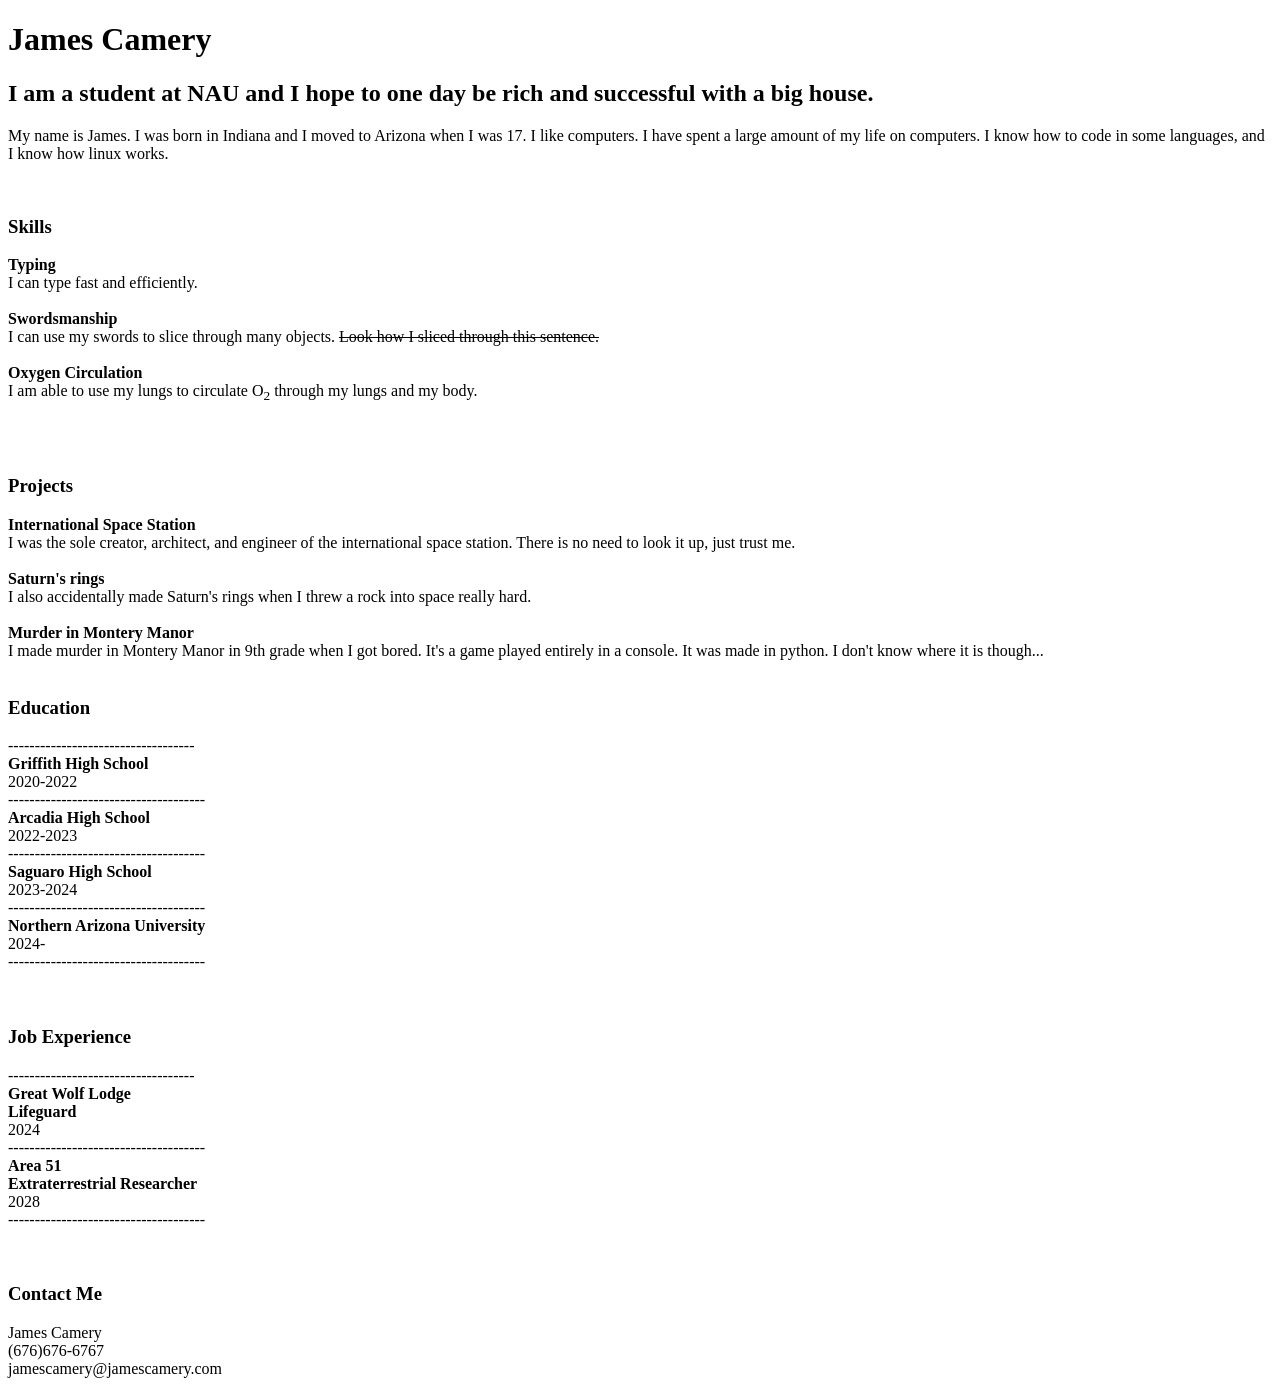
<file: index.html>
<!DOCTYPE html>
<html>

<head>

<title>homework 1</title>

</head>

<body>

<h1>
James Camery
</h1>

<h2>
I am a student at NAU and I hope to one day be rich and successful with a big house.
</h2>

<p>

My name is James. I was born in Indiana and I moved to Arizona when I was 17. I like computers. I have spent a large amount of my life on computers. I know how to code in some languages, and I know how linux works.

</p>

<p>
<br>
<h3>Skills <br></h3>
<b>Typing</b><br>
I can type fast and efficiently.<br><br>
<b>Swordsmanship</b><br>
I can use my swords to slice through many objects. <del>Look how I sliced through this sentence.</del><br><br>
<b>Oxygen Circulation</b><br>
I am able to use my lungs to circulate O<sub>2</sub> through my lungs and my body.<br><br>  
</p>

<p>
<br>
<h3>Projects <br></h3>
<b>International Space Station<br></b>
I was the sole creator, architect, and engineer of the international space station. There is no need to look it up, just trust me.<br><br>
<b>Saturn's rings<br></b>
I also accidentally made Saturn's rings when I threw a rock into space really hard.<br><br>
<b>Murder in Montery Manor<br></b>
I made murder in Montery Manor in 9th grade when I got bored. It's a game played entirely in a console. It was made in python. I don't know where it is though...<br><br>
</p>

<p>

<h3>Education<br></h3>
-----------------------------------<br>
<b>Griffith High School<br></b>
2020-2022<br>
-------------------------------------<br>
<b>Arcadia High School<br></b>
2022-2023<br>
-------------------------------------<br>
<b>Saguaro High School<br></b>
2023-2024<br>
-------------------------------------<br>
<b>Northern Arizona University<br></b>
2024-<br>
-------------------------------------<br><br><br>

</p>


<h3>Job Experience<br></h3>
-----------------------------------<br>
<b>Great Wolf Lodge<br></b>
<b>Lifeguard<br></b>
2024<br>
-------------------------------------<br>
<b>Area 51<br></b>
<b>Extraterrestrial Researcher<br></b>
2028<br>
-------------------------------------<br><br><br>

</p>






<p>

<h3>Contact Me<br></h3>
James Camery<br>
(676)676-6767<br>
jamescamery@jamescamery.com




</p>


</body>

</html>
</file>
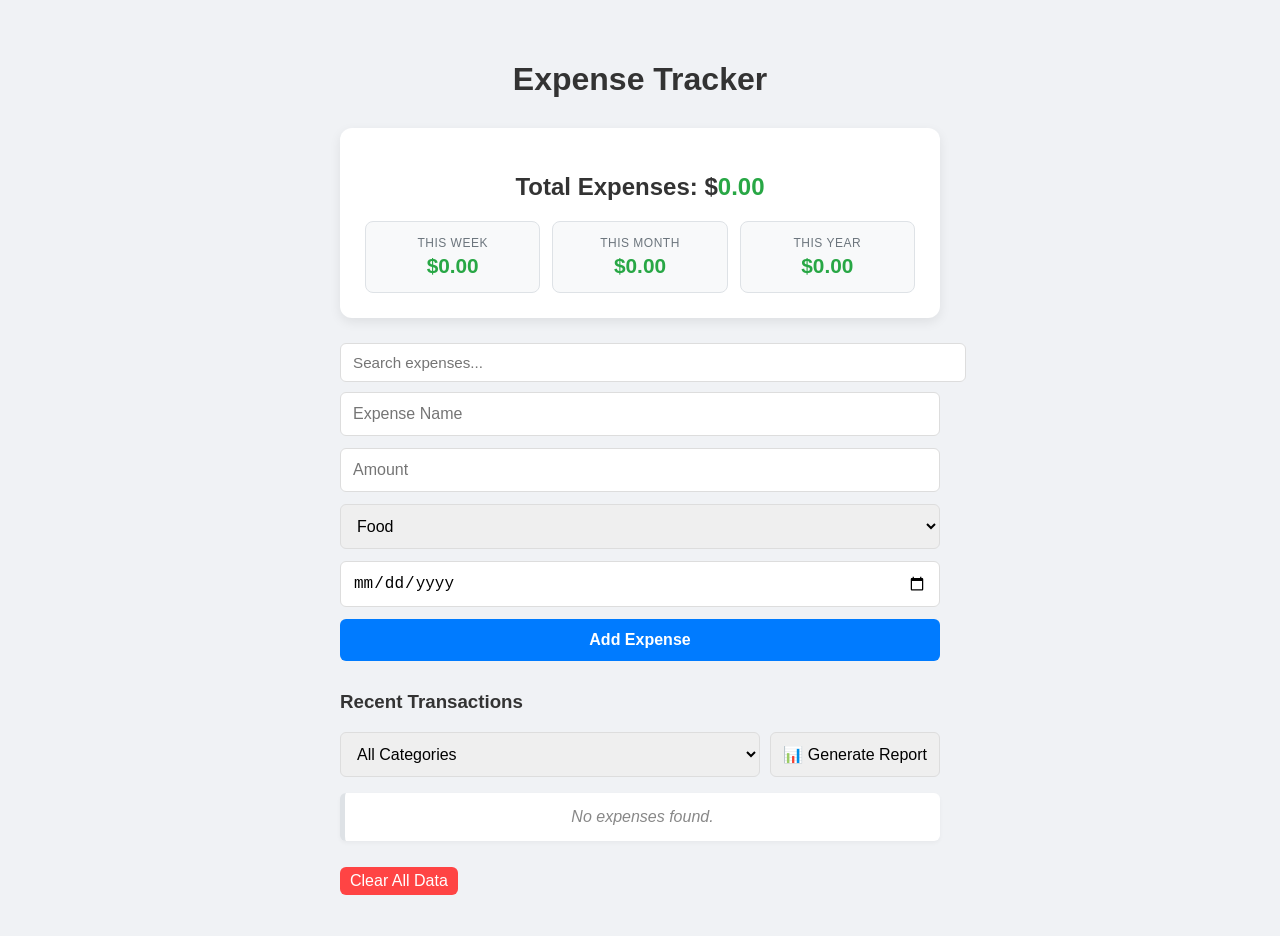
<file: expensetracker/index.html>
<!-- Developed by James: Semantic HTML5 layout -->
<!DOCTYPE html>
<html lang="en">
<head>
    <meta charset="UTF-8">
    <meta name="viewport" content="width=device-width, initial-scale=1.0">
    <title>Expense Tracker</title>
    <link rel="stylesheet" href="style.css">
</head>
<body>
    <header>
        <h1>Expense Tracker</h1>
    </header>

    <main>
        <section id="dashboard">
            <h2>Total Expenses: $<span id="total-amount">0.00</span></h2>

            <!-- James: Spending Summary Cards UI (Weekly, Monthly, Yearly totals) -->
            <div id="summary-cards">
                <div class="summary-card">
                    <span class="summary-label">This Week</span>
                    <span class="summary-value" id="week-total">$0.00</span>
                </div>
                <div class="summary-card">
                    <span class="summary-label">This Month</span>
                    <span class="summary-value" id="month-total">$0.00</span>
                </div>
                <div class="summary-card">
                    <span class="summary-label">This Year</span>
                    <span class="summary-value" id="year-total">$0.00</span>
                </div>
            </div>
        </section>

        <section id="input-section">
            <!-- Brenden: Search Bar to filter expenses by keyword -->
            <input type="text" id="search-input" placeholder="Search expenses...">

            <form id="expense-form">
                <input type="text" id="expense-name" placeholder="Expense Name" required>
                <input type="number" id="expense-amount" placeholder="Amount" step="0.01" required>
                <select id="expense-category">
                    <option value="Food">Food</option>
                    <option value="Rent">Rent</option>
                    <option value="Transport">Transport</option>
                    <option value="Entertainment">Entertainment</option>
                    <option value="Other">Other</option>
                </select>
                <input type="date" id="expense-date" required>
                <button type="submit">Add Expense</button>
            </form>
        </section>

        <section id="list-section">
            <h3>Recent Transactions</h3>

            <!-- Brenden: Category Filtering moved inside main layout -->
            <div id="filter-bar">
                <select id="filter-category">
                    <option value="All">All Categories</option>
                    <option value="Food">Food</option>
                    <option value="Rent">Rent</option>
                    <option value="Transport">Transport</option>
                    <option value="Entertainment">Entertainment</option>
                    <option value="Other">Other</option>
                </select>
                <!-- James: Report Preview button -->
                <button id="open-report-btn" type="button">📊 Generate Report</button>
            </div>

            <ul id="expense-list"></ul>
            <!-- Brenden: Data Reset button - clears all logs from localStorage securely -->
            <button id="clear-all" style="margin-top: 10px; background-color: #ff4444; color: white; border: none; padding: 5px 10px; cursor: pointer;">Clear All Data</button>
        </section>
    </main>

    <!-- Don: Detailed Report View layout (printable table) -->
    <div id="report-modal" style="display:none;">
        <div id="report-modal-content">
            <h2>Expense Report</h2>
            <!-- James: Report Preview table - users review data before downloading -->
            <table id="report-table">
                <thead>
                    <tr>
                        <th>Date</th>
                        <th>Name</th>
                        <th>Category</th>
                        <th>Amount</th>
                    </tr>
                </thead>
                <tbody id="report-body"></tbody>
                <tfoot>
                    <tr>
                        <td colspan="3"><strong>Total</strong></td>
                        <td id="report-total"></td>
                    </tr>
                </tfoot>
            </table>
            <div id="report-actions">
                <!-- Don: Download CSV trigger button -->
                <button id="download-csv-btn" type="button">⬇ Download CSV</button>
                <!-- Don: Print to PDF using window.print() -->
                <button id="print-pdf-btn" type="button">🖨 Print to PDF</button>
                <button id="close-report-btn" type="button">✕ Close</button>
            </div>
        </div>
    </div>

    <script src="script.js"></script>
</body>
</html>
</file>
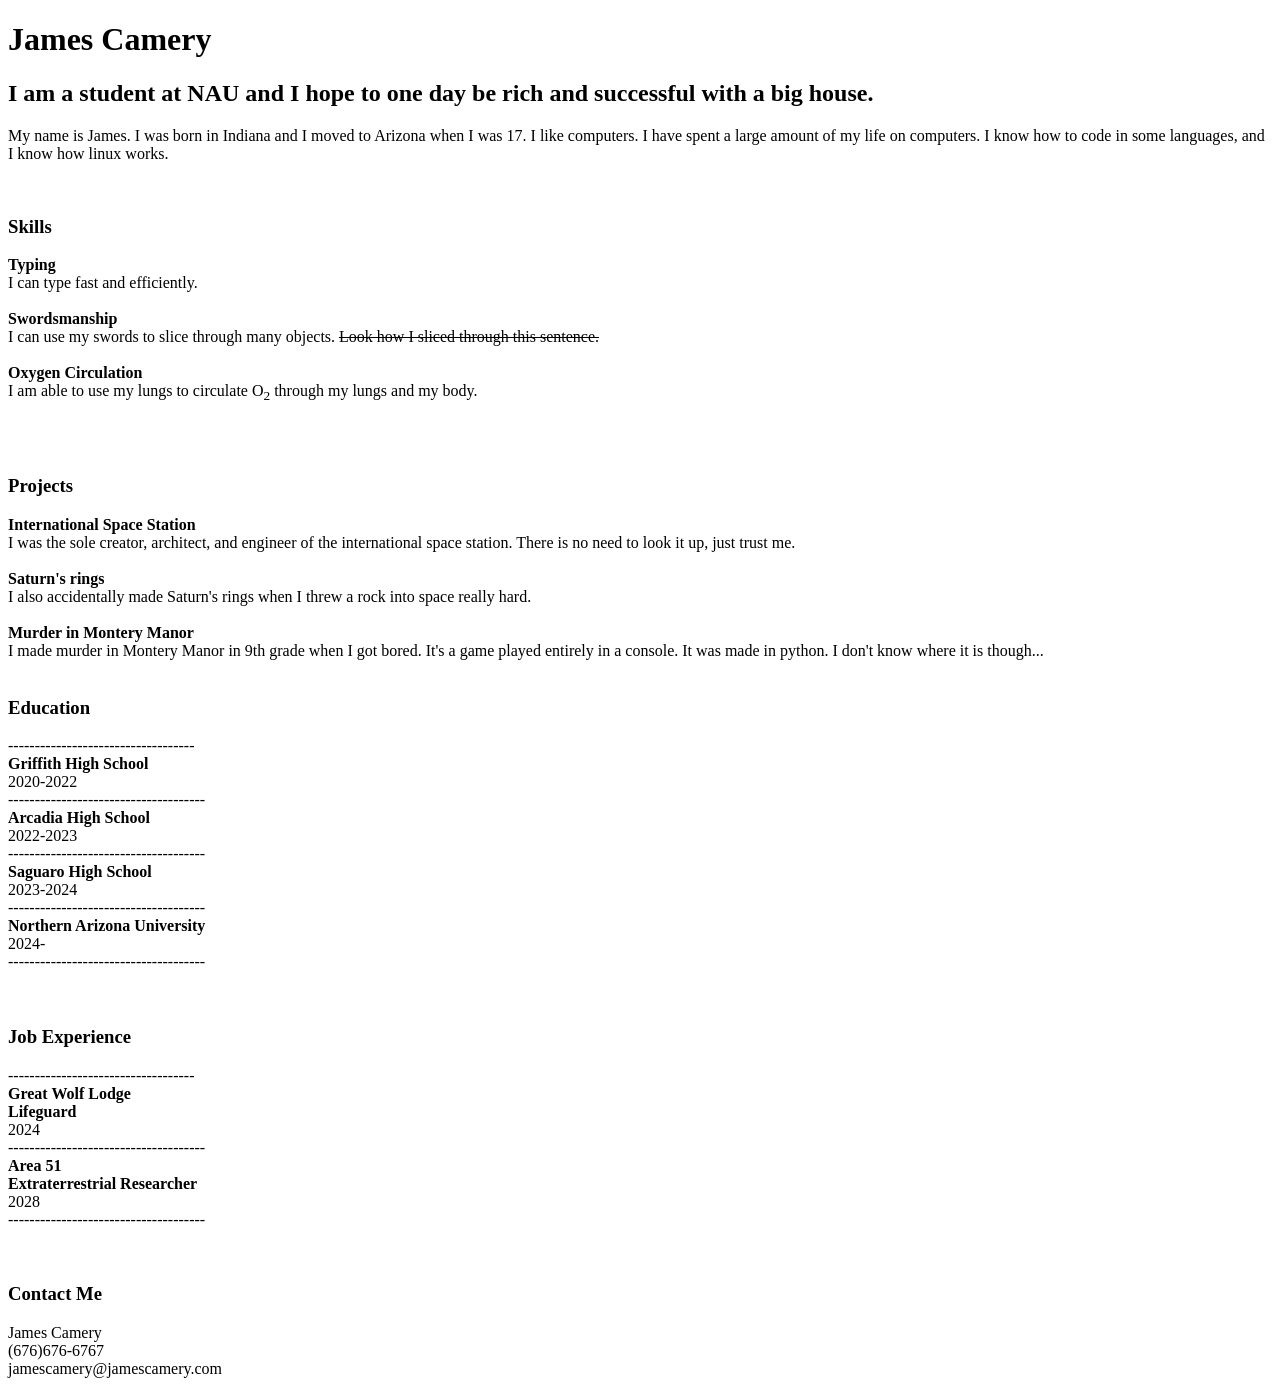
<file: homework1/index.html>
<!DOCTYPE html>
<html>

<head>

<title>homework 1</title>

</head>

<body>

<h1>
James Camery
</h1>

<h2>
I am a student at NAU and I hope to one day be rich and successful with a big house.
</h2>

<p>

My name is James. I was born in Indiana and I moved to Arizona when I was 17. I like computers. I have spent a large amount of my life on computers. I know how to code in some languages, and I know how linux works.

</p>

<p>
<br>
<h3>Skills <br></h3>
<b>Typing</b><br>
I can type fast and efficiently.<br><br>
<b>Swordsmanship</b><br>
I can use my swords to slice through many objects. <del>Look how I sliced through this sentence.</del><br><br>
<b>Oxygen Circulation</b><br>
I am able to use my lungs to circulate O<sub>2</sub> through my lungs and my body.<br><br>  
</p>

<p>
<br>
<h3>Projects <br></h3>
<b>International Space Station<br></b>
I was the sole creator, architect, and engineer of the international space station. There is no need to look it up, just trust me.<br><br>
<b>Saturn's rings<br></b>
I also accidentally made Saturn's rings when I threw a rock into space really hard.<br><br>
<b>Murder in Montery Manor<br></b>
I made murder in Montery Manor in 9th grade when I got bored. It's a game played entirely in a console. It was made in python. I don't know where it is though...<br><br>
</p>

<p>

<h3>Education<br></h3>
-----------------------------------<br>
<b>Griffith High School<br></b>
2020-2022<br>
-------------------------------------<br>
<b>Arcadia High School<br></b>
2022-2023<br>
-------------------------------------<br>
<b>Saguaro High School<br></b>
2023-2024<br>
-------------------------------------<br>
<b>Northern Arizona University<br></b>
2024-<br>
-------------------------------------<br><br><br>

</p>


<h3>Job Experience<br></h3>
-----------------------------------<br>
<b>Great Wolf Lodge<br></b>
<b>Lifeguard<br></b>
2024<br>
-------------------------------------<br>
<b>Area 51<br></b>
<b>Extraterrestrial Researcher<br></b>
2028<br>
-------------------------------------<br><br><br>

</p>






<p>

<h3>Contact Me<br></h3>
James Camery<br>
(676)676-6767<br>
jamescamery@jamescamery.com




</p>


</body>

</html>
</file>
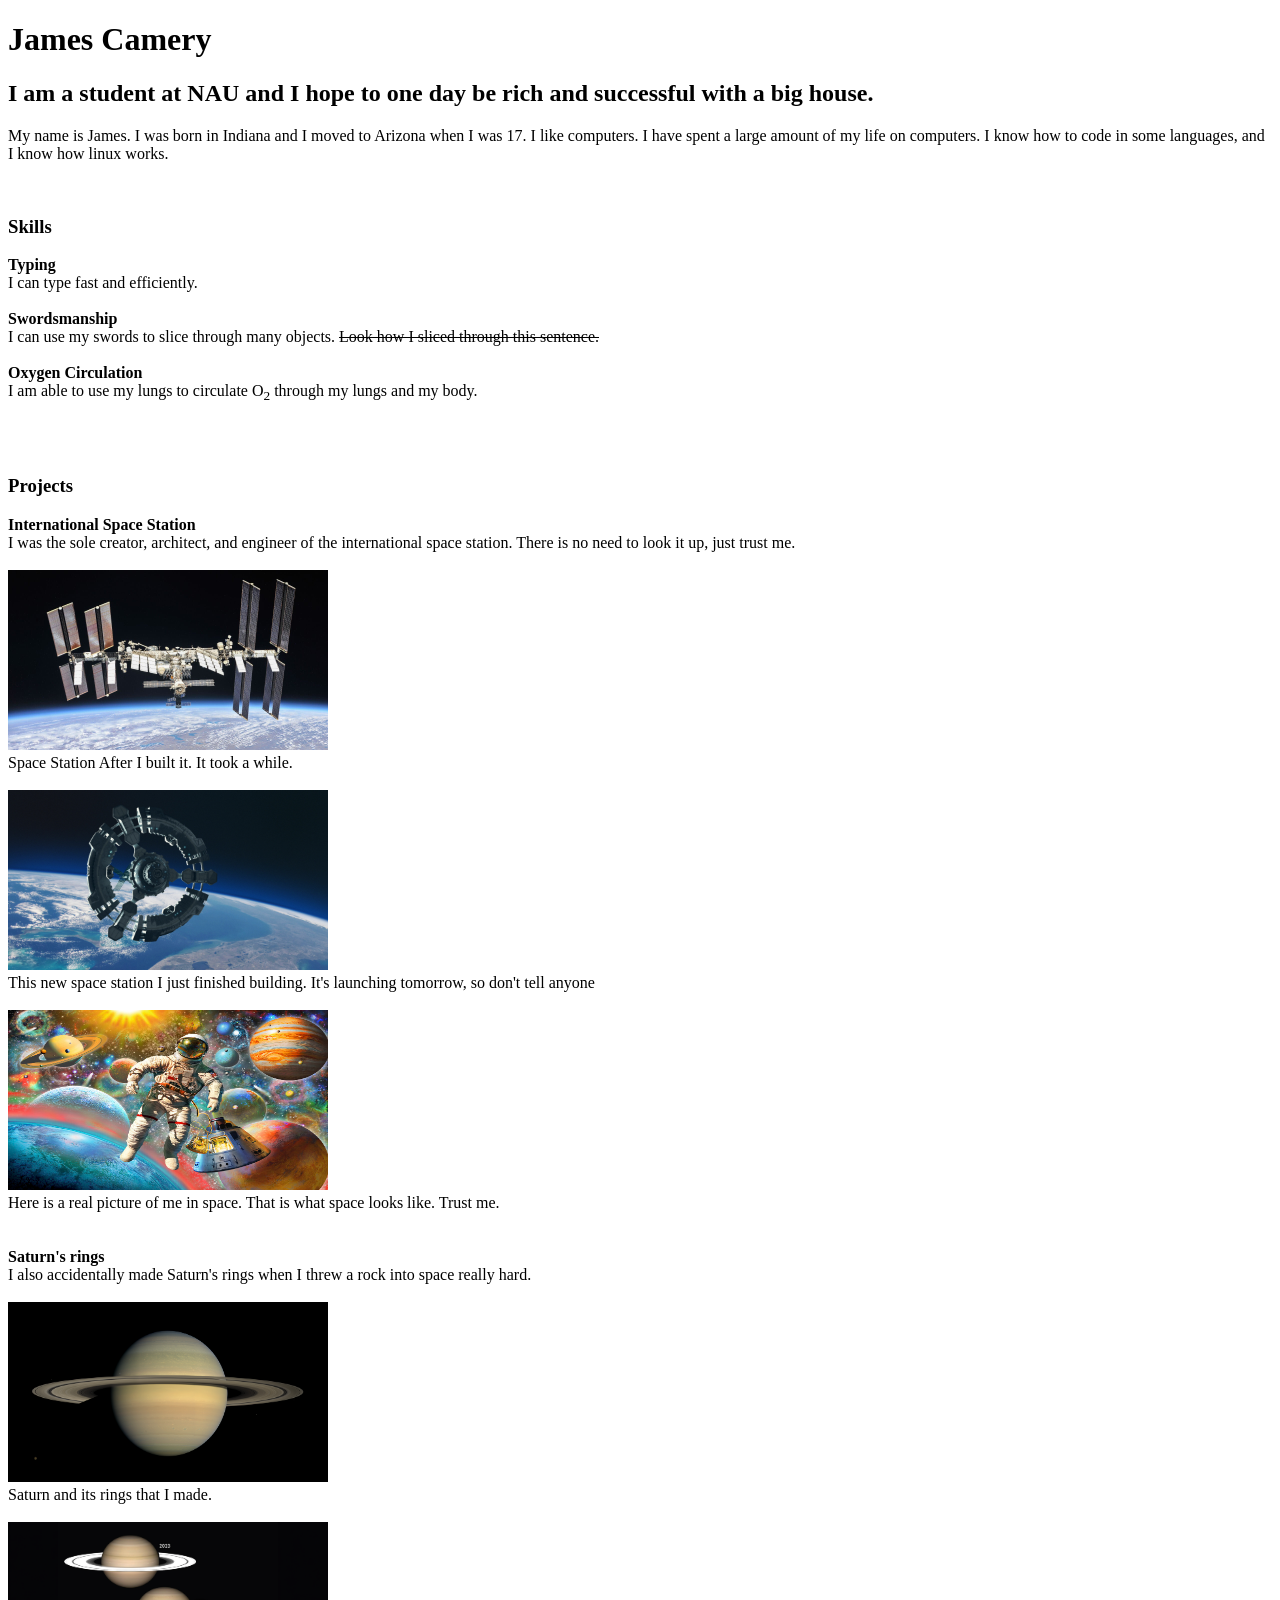
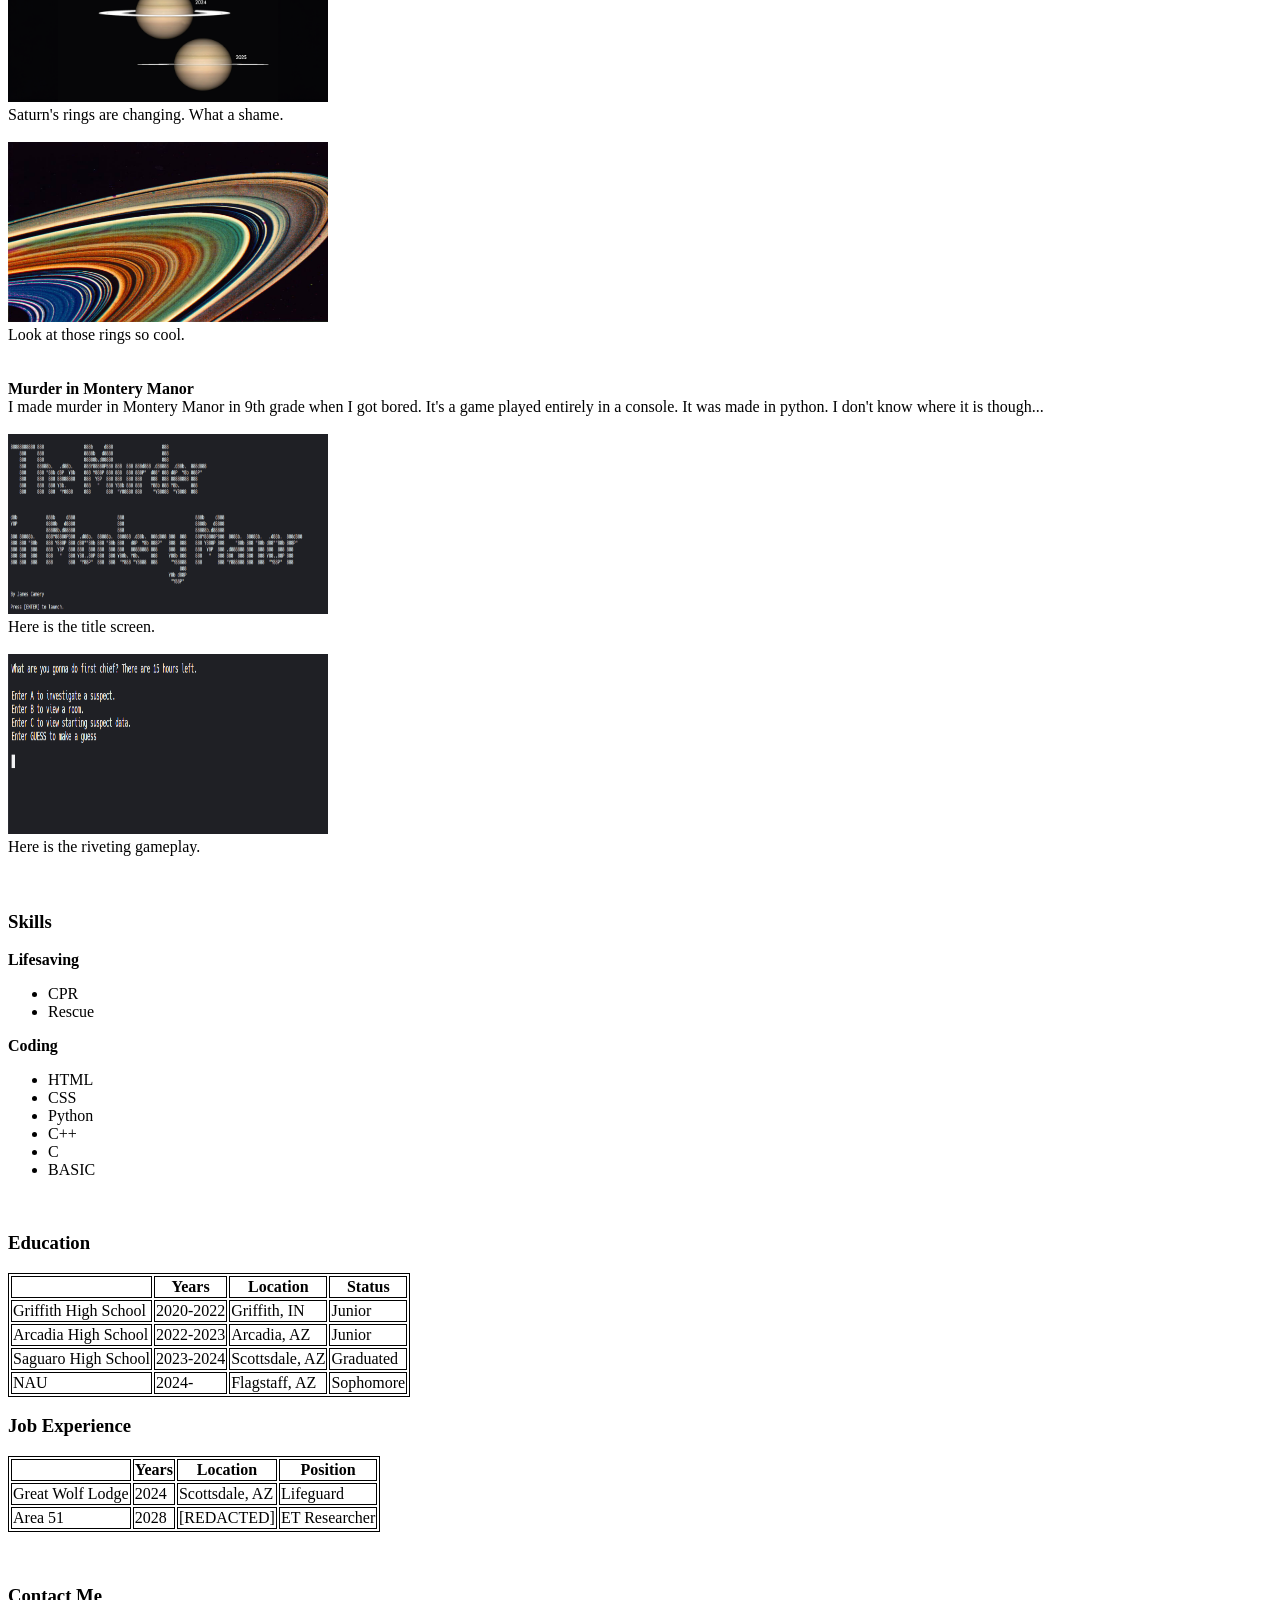
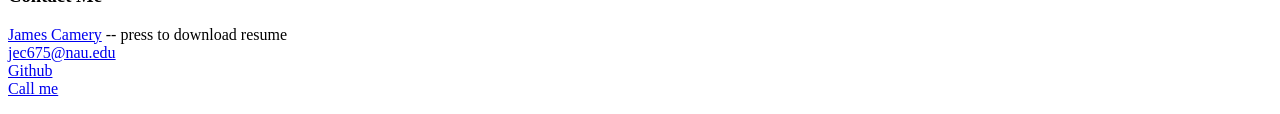
<file: homework2/index.html>
<!DOCTYPE html>
<html>

<head>

<title>homework 2</title>

<style>
table, th, td {
  border: 1px solid black;
}
</style>

</head>

<body>

<h1>
James Camery
</h1>

<h2>
I am a student at NAU and I hope to one day be rich and successful with a big house.
</h2>

<p>

My name is James. I was born in Indiana and I moved to Arizona when I was 17. I like computers. I have spent a large amount of my life on computers. I know how to code in some languages, and I know how linux works.

</p>




<p>

<br>
<h3>Skills <br></h3>
<b>Typing</b><br>
I can type fast and efficiently.<br><br>
<b>Swordsmanship</b><br>
I can use my swords to slice through many objects. <del>Look how I sliced through this sentence.</del><br><br>
<b>Oxygen Circulation</b><br>
I am able to use my lungs to circulate O<sub>2</sub> through my lungs and my body.<br><br>  

</p>






<p>

<br>
<h3>Projects <br></h3>



<b>International Space Station<br></b>
I was the sole creator, architect, and engineer of the international space station. There is no need to look it up, just trust me.<br><br>
<img src="spacestation1.png" alt ="the international space station" width="320px" height="180px">
<br>
Space Station After I built it. It took a while.
<br><br>
<img src="spacestation2.png" alt ="new space station" width="320px" height="180px">
<br>
This new space station I just finished building. It's launching tomorrow, so don't tell anyone
<br><br>
<img src="spacestation3.png" alt ="real space" width="320px" height="180px">
<br>
Here is a real picture of me in space. That is what space looks like. Trust me.
<br><br><br>




<b>Saturn's rings<br></b>
I also accidentally made Saturn's rings when I threw a rock into space really hard.<br><br>
<img src="saturn1.png" alt ="saturn" width="320px" height="180px">
<br>
Saturn and its rings that I made.
<br><br>
<img src="saturn2.png" alt ="saturn again" width="320px" height="180px">
<br>
Saturn's rings are changing. What a shame.
<br><br>
<img src="saturn3.png" alt ="believe it or not saturn" width="320px" height="180px">
<br>
Look at those rings so cool.
<br><br><br>







<b>Murder in Montery Manor<br></b>
I made murder in Montery Manor in 9th grade when I got bored. It's a game played entirely in a console. It was made in python. I don't know where it is though...<br><br>
<img src="montery1.png" alt ="montery title screen" width="320px" height="180px">
<br>
Here is the title screen.
<br><br>
<img src="montery2.png" alt ="montery gameplay" width="320px" height="180px">
<br>
Here is the riveting gameplay.
<br><br><br>


</p>
<h3>Skills <br></h3>

<b>Lifesaving</b>
<ul>
  <li>CPR</li>
  <li>Rescue</li>
</ul> 

<b>Coding</b>
<ul>
  <li>HTML</li>
  <li>CSS</li>
  <li>Python</li>
  <li>C++</li>
  <li>C</li>
  <li>BASIC</li>
</ul> 
<br>

<p>






</p>





<p>
 
<h3>Education<br></h3>

<table>
  <tr>
    <th> </th>
    <th>Years</th>
    <th>Location</th>
    <th>Status</th>
  </tr>
  <tr>
    <td>Griffith High School</td>
    <td>2020-2022</td>
    <td>Griffith, IN</td>
    <td>Junior</td>
  </tr>
  <tr>
    <td>Arcadia High School</td>
    <td>2022-2023</td>
    <td>Arcadia, AZ</td>
    <td>Junior</td>
  </tr>
  <tr>
    <td>Saguaro High School</td>
    <td>2023-2024</td>
    <td>Scottsdale, AZ</td>
    <td>Graduated</td>
  </tr>
  <tr>
    <td>NAU</td>
    <td>2024-</td>
    <td>Flagstaff, AZ</td>
    <td>Sophomore</td>
  </tr>
</table> 

</p>





<p>

<h3>Job Experience<br></h3>
<table>
  <tr>
    <th> </th>
    <th>Years</th>
    <th>Location</th>
    <th>Position</th>
  </tr>
  <tr>
    <td>Great Wolf Lodge</td>
    <td>2024</td>
    <td>Scottsdale, AZ</td>
    <td>Lifeguard</td>
  </tr>
  <tr>
    <td>Area 51</td>
    <td>2028</td>
    <td>[REDACTED]</td>
    <td>ET Researcher</td>
  </tr>
</table>

</p>






<p>
<br>
<h3>Contact Me<br></h3>
<a href="https://drive.google.com/uc?export=download&id=1O4Hl3ZOnn2LdUR9ozVTgGlWqoqubGU3K">James Camery</a> -- press to download resume<br>
<a href="mailto:jec675@nau.edu">jec675@nau.edu</a><br>
<a href="https://github.com/Kirbypal">Github</a><br>
<a href="tel:+67676767">Call me</a>

</p>





</body>

</html>
</file>
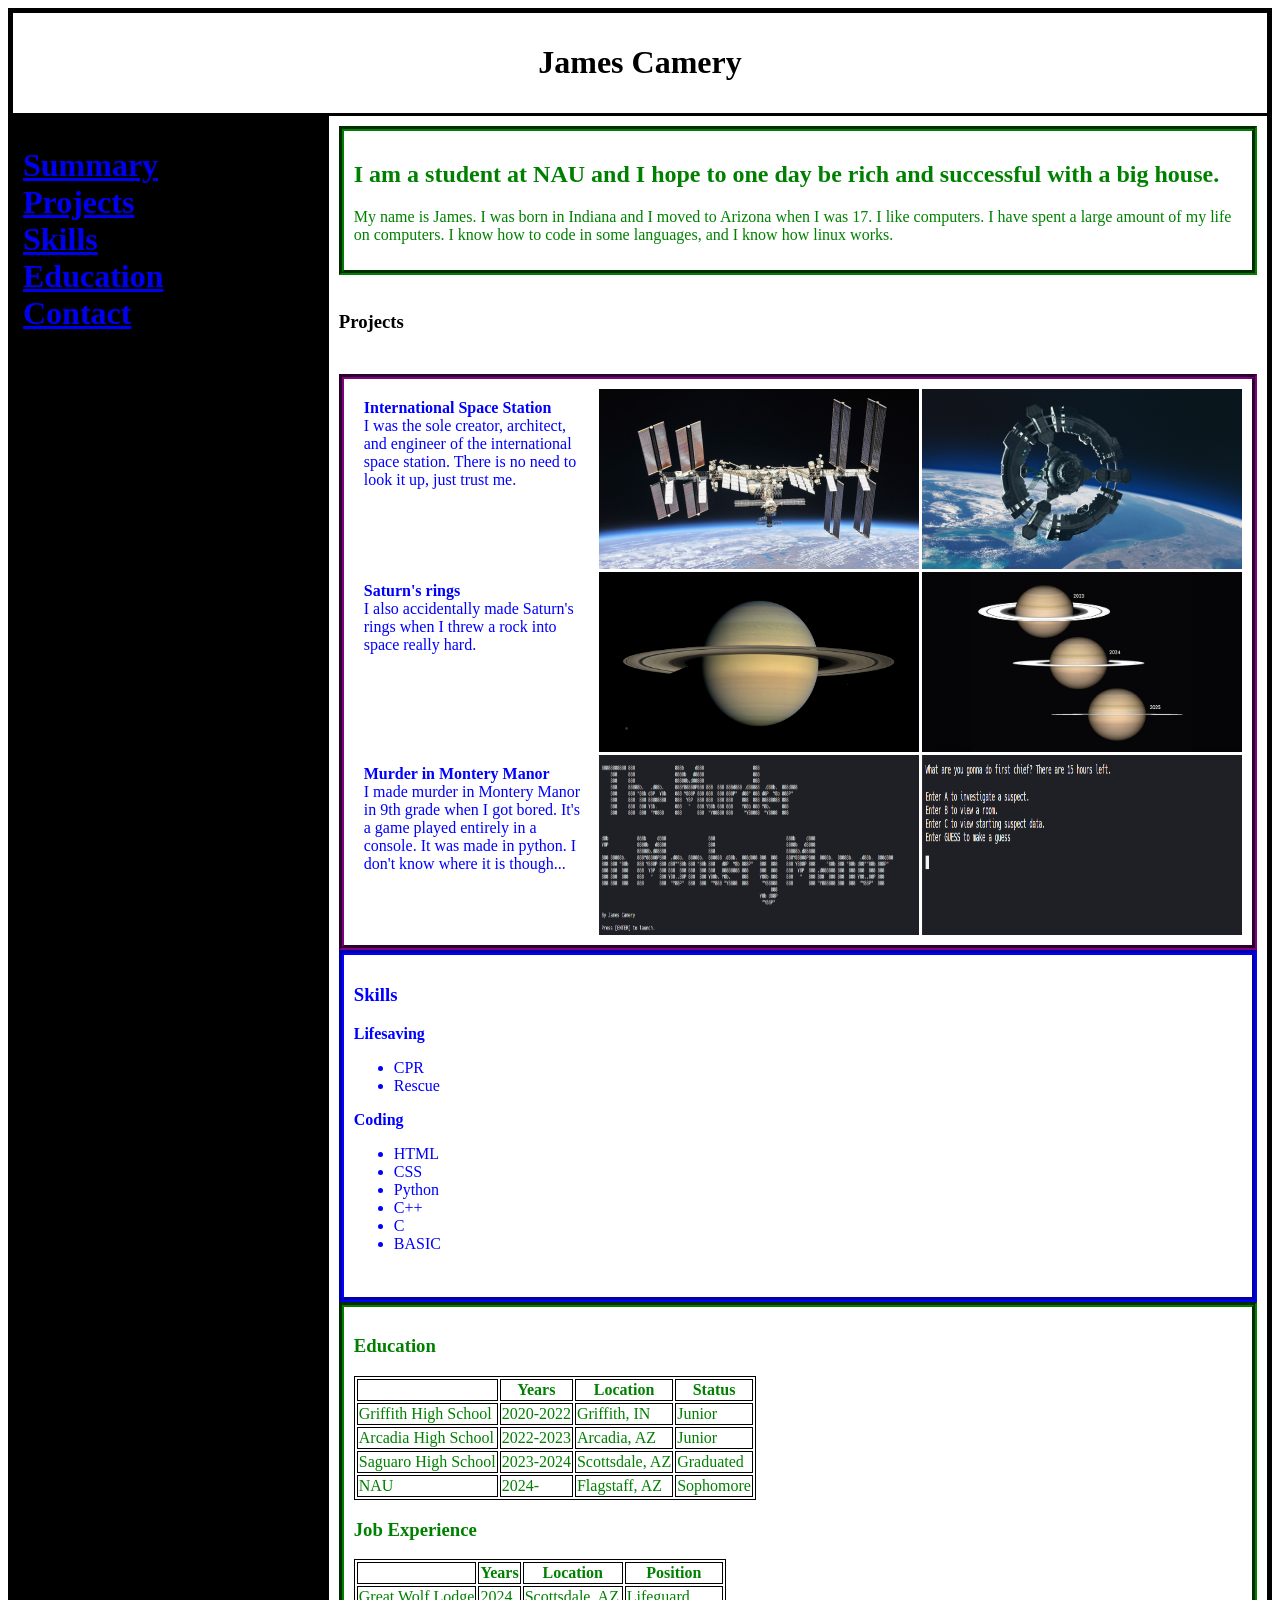
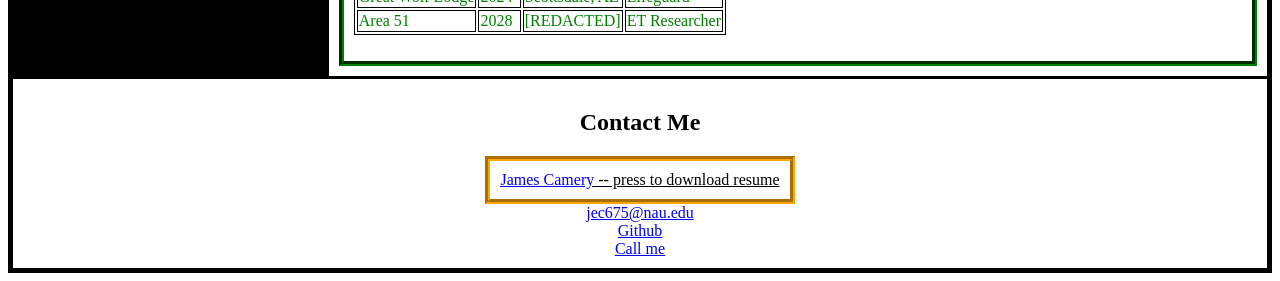
<file: homework3/index.html>
<!DOCTYPE html>
<html>

<head>

<title>homework 3</title>
<link href="style.css" rel="stylesheet" type="text/css" />
</head>

<div class ="container">
    
    
    <div class="header">
    
        <h1>James Camery</h1>
    
    </div>

    
    
    
    <div class="menu">
    
        <h1>
            <a href="#Summary">Summary</a><br>
            <a href="#Projects">Projects</a><br>
            <a href="#Skills">Skills</a><br>  
            <a href="#Education">Education</a><br>
            <a href="#Contact">Contact</a>
        </h1>
    
    </div>

    
    
    
<div class="content">

<div class="summaryeducationexperience">



<h2 id="Summary">
I am a student at NAU and I hope to one day be rich and successful with a big house.
</h2>

<p>

My name is James. I was born in Indiana and I moved to Arizona when I was 17. I like computers. I have spent a large amount of my life on computers. I know how to code in some languages, and I know how linux works.

</p>

</div>





<br>









<h3 id="Projects">Projects <br><br></h3>
<div class="containerprojects">


<div class = name><b>International Space Station<br></b>
I was the sole creator, architect, and engineer of the international space station. There is no need to look it up, just trust me.<br><br></div>
<img src="spacestation1.png" alt ="the international space station" width="320px" height="180px">
<img src="spacestation2.png" alt ="new space station" width="320px" height="180px">





<div class = name><b>Saturn's rings<br></b>
I also accidentally made Saturn's rings when I threw a rock into space really hard.<br><br></div>
<img src="saturn1.png" alt ="saturn" width="320px" height="180px">
<img src="saturn2.png" alt ="saturn again" width="320px" height="180px">







<div class = name><b>Murder in Montery Manor<br></b>
I made murder in Montery Manor in 9th grade when I got bored. It's a game played entirely in a console. It was made in python. I don't know where it is though...<br><br></div>
<img src="montery1.png" alt ="montery title screen" width="320px" height="180px">
<img src="montery2.png" alt ="montery gameplay" width="320px" height="180px">



</div>








<div class="skills">   

<h3 id="Skills">Skills <br></h3>

<b>Lifesaving</b>
<ul>
  <li>CPR</li>
  <li>Rescue</li>
</ul> 

<b>Coding</b>
<ul>
  <li>HTML</li>
  <li>CSS</li>
  <li>Python</li>
  <li>C++</li>
  <li>C</li>
  <li>BASIC</li>
</ul> 
<br>

</div>




<div class="summaryeducationexperience">

 
<h3 id="Education">Education<br></h3>

<table>
  <tr>
    <th> </th>
    <th>Years</th>
    <th>Location</th>
    <th>Status</th>
  </tr>
  <tr>
    <td>Griffith High School</td>
    <td>2020-2022</td>
    <td>Griffith, IN</td>
    <td>Junior</td>
  </tr>
  <tr>
    <td>Arcadia High School</td>
    <td>2022-2023</td>
    <td>Arcadia, AZ</td>
    <td>Junior</td>
  </tr>
  <tr>
    <td>Saguaro High School</td>
    <td>2023-2024</td>
    <td>Scottsdale, AZ</td>
    <td>Graduated</td>
  </tr>
  <tr>
    <td>NAU</td>
    <td>2024-</td>
    <td>Flagstaff, AZ</td>
    <td>Sophomore</td>
  </tr>
</table> 







<p>

<h3>Job Experience<br></h3>
<table>
  <tr>
    <th> </th>
    <th>Years</th>
    <th>Location</th>
    <th>Position</th>
  </tr>
  <tr>
    <td>Great Wolf Lodge</td>
    <td>2024</td>
    <td>Scottsdale, AZ</td>
    <td>Lifeguard</td>
  </tr>
  <tr>
    <td>Area 51</td>
    <td>2028</td>
    <td>[REDACTED]</td>
    <td>ET Researcher</td>
  </tr>
</table>

</p>

</div>
    
</div>

    
    
<div class="footer">
    
        
<h2 id="Contact">Contact Me<br></h2>
<div class="resumebutton"><a href="https://drive.google.com/uc?export=download&id=1O4Hl3ZOnn2LdUR9ozVTgGlWqoqubGU3K">James Camery</a> -- press to download resume</div><br>
<a href="mailto:jec675@nau.edu">jec675@nau.edu</a><br>
<a href="https://github.com/Kirbypal">Github</a><br>
<a href="tel:+67676767">Call me</a>
        

</div>  





</html>
</file>
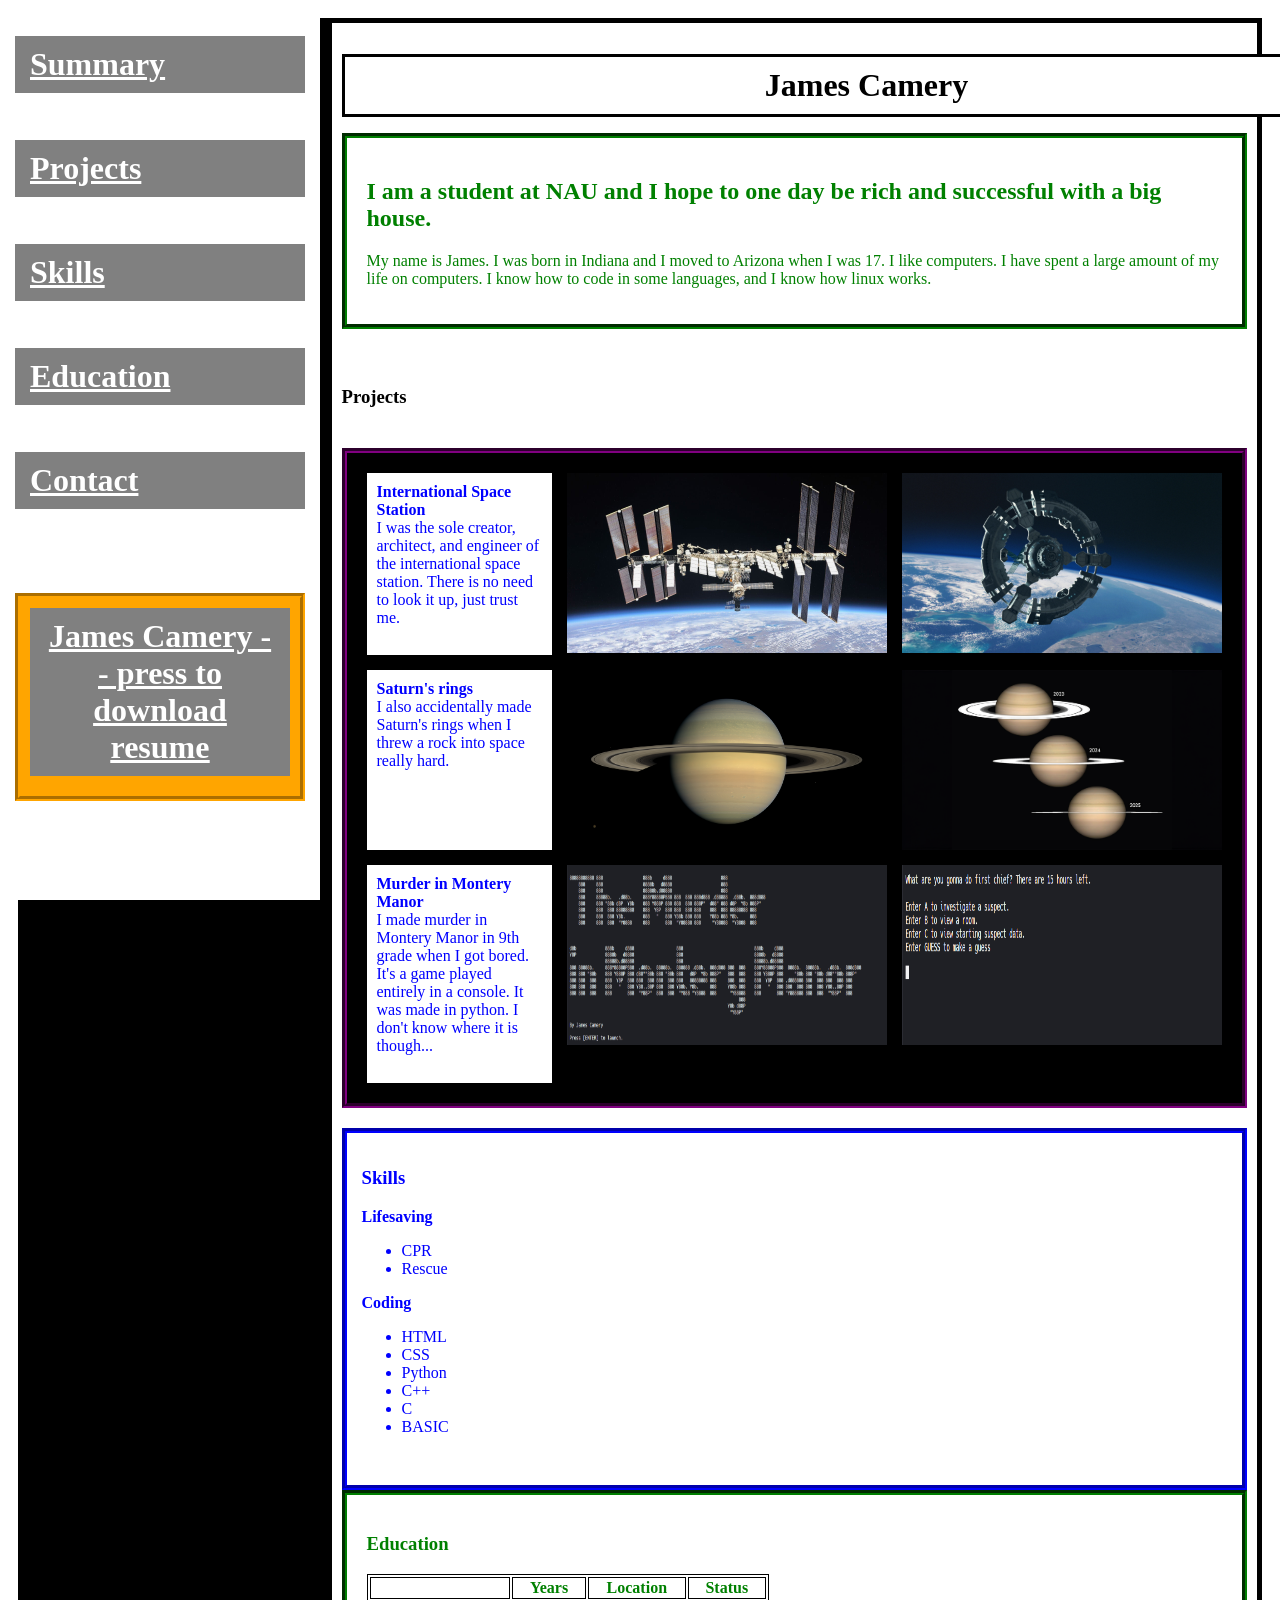
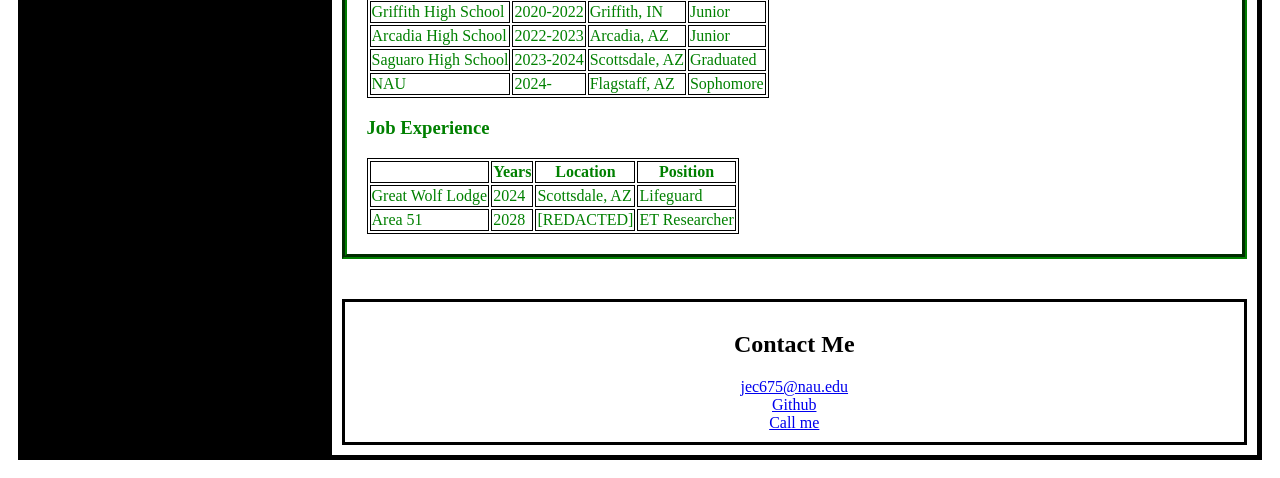
<file: homework4/index.html>
<!DOCTYPE html>
<html>
<head>
  
  <title>homework 4</title>
  <link href="style.css" rel="stylesheet" type="text/css" />
</head>

<body>
  <div class="container">


    <div class="menu">
      <h1>
        <a href="#Summary">Summary</a><br>
        <a href="#Projects">Projects</a><br>
        <a href="#Skills">Skills</a><br>
        <a href="#Education">Education</a><br>
        <a href="#Contact">Contact</a><br><br>

        <div class="resumebutton">
          <a href="https://drive.google.com/uc?export=download&id=1O4Hl3ZOnn2LdUR9ozVTgGlWqoqubGU3K">
            James Camery -- press to download resume
          </a>
        </div>
      </h1>
    </div>


    <div class="content">
      <div class="titlebox">
        <h1 class="text">James Camery
      </div>

      <div class="summaryeducationexperience">
        <h2 id="Summary">
          I am a student at NAU and I hope to one day be rich and successful with a big house.
        </h2>

        <p>
          My name is James. I was born in Indiana and I moved to Arizona when I was 17. I like computers.
          I have spent a large amount of my life on computers. I know how to code in some languages,
          and I know how linux works.
        </p>
      </div>

      <br>

      <h3 id="Projects">Projects <br><br></h3>
      <div class="containerprojects">

        <div class="name">
          <b>International Space Station<br></b>
          I was the sole creator, architect, and engineer of the international space station.
          There is no need to look it up, just trust me.<br><br>
        </div>
        <img src="spacestation1.png" alt="the international space station" width="320" height="180">
        <img src="spacestation2.png" alt="new space station" width="320" height="180">

        <div class="name">
          <b>Saturn's rings<br></b>
          I also accidentally made Saturn's rings when I threw a rock into space really hard.<br><br>
        </div>
        <img src="saturn1.png" alt="saturn" width="320" height="180">
        <img src="saturn2.png" alt="saturn again" width="320" height="180">

        <div class="name">
          <b>Murder in Montery Manor<br></b>
          I made murder in Montery Manor in 9th grade when I got bored.
          It's a game played entirely in a console. It was made in python.
          I don't know where it is though...<br><br>
        </div>
        <img src="montery1.png" alt="montery title screen" width="320" height="180">
        <img src="montery2.png" alt="montery gameplay" width="320" height="180">

      </div>

      <div class="skills">
        <h3 id="skills">Skills <br></h3>

        <b>Lifesaving</b>
        <ul>
          <li>CPR</li>
          <li>Rescue</li>
        </ul>

        <b>Coding</b>
        <ul>
          <li>HTML</li>
          <li>CSS</li>
          <li>Python</li>
          <li>C++</li>
          <li>C</li>
          <li>BASIC</li>
        </ul>
        <br>
      </div>

      <div class="summaryeducationexperience">
        <h3 id="Education">Education<br></h3>

        <table>
          <tr>
            <th> </th>
            <th>Years</th>
            <th>Location</th>
            <th>Status</th>
          </tr>
          <tr>
            <td>Griffith High School</td>
            <td>2020-2022</td>
            <td>Griffith, IN</td>
            <td>Junior</td>
          </tr>
          <tr>
            <td>Arcadia High School</td>
            <td>2022-2023</td>
            <td>Arcadia, AZ</td>
            <td>Junior</td>
          </tr>
          <tr>
            <td>Saguaro High School</td>
            <td>2023-2024</td>
            <td>Scottsdale, AZ</td>
            <td>Graduated</td>
          </tr>
          <tr>
            <td>NAU</td>
            <td>2024-</td>
            <td>Flagstaff, AZ</td>
            <td>Sophomore</td>
          </tr>
        </table>

        <h3>Job Experience<br></h3>
        <table>
          <tr>
            <th> </th>
            <th>Years</th>
            <th>Location</th>
            <th>Position</th>
          </tr>
          <tr>
            <td>Great Wolf Lodge</td>
            <td>2024</td>
            <td>Scottsdale, AZ</td>
            <td>Lifeguard</td>
          </tr>
          <tr>
            <td>Area 51</td>
            <td>2028</td>
            <td>[REDACTED]</td>
            <td>ET Researcher</td>
          </tr>
        </table>
      </div>

      
<div class="footer">
        <h2 id="Contact">Contact Me<br></h2>
        <a href="mailto:jec675@nau.edu">jec675@nau.edu</a><br>
        <a href="https://github.com/Kirbypal">Github</a><br>
        <a href="tel:+67676767">Call me</a>
    </div>

  </div> 

  </div> 
</body>
</html>
</file>
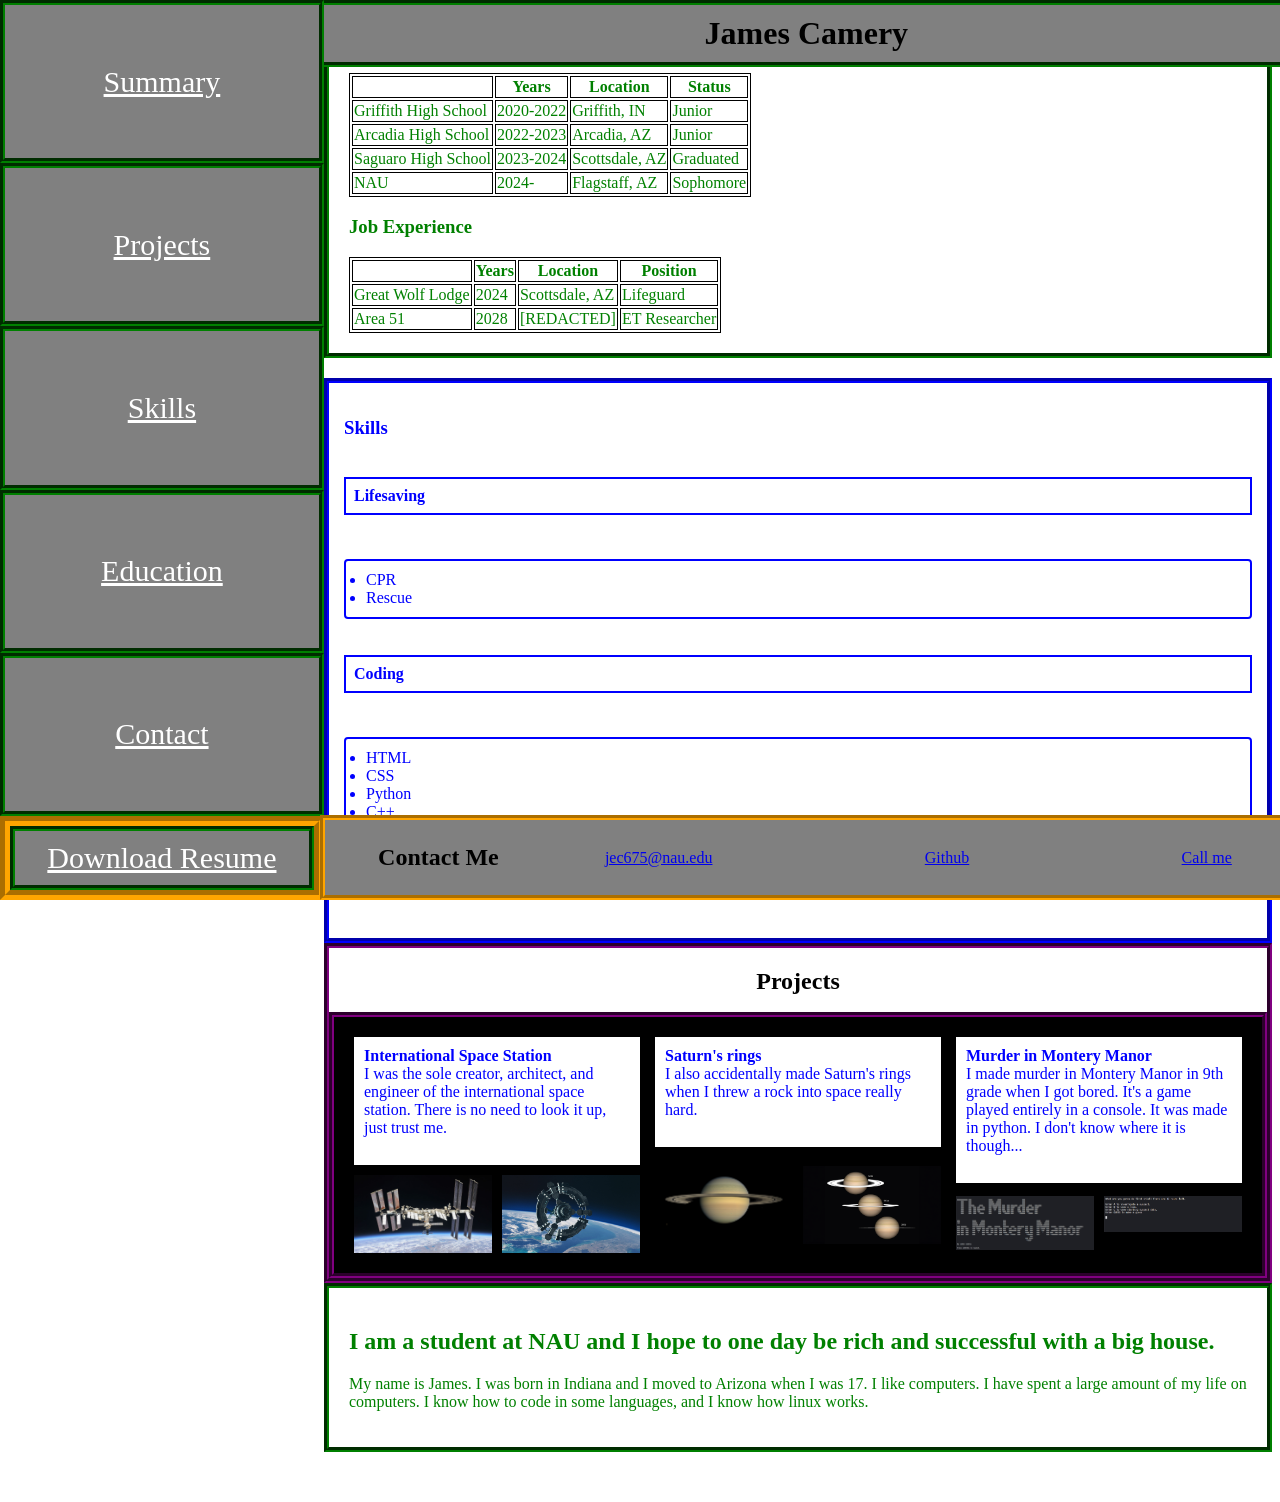
<file: homework5/index.html>
<!DOCTYPE html>
<html>
<head>
  
  <title>homework 5</title>
  <link href="style.css" rel="stylesheet" type="text/css" />
</head>

<body>
  
    <div class="titlebox">
      <h1 class="text">James Camery</h1>
    </div>

    <div class="menu">
        <a href="#Summary">Summary</a>
        <a href="#Projects">Projects</a>
        <a href="#Skills">Skills</a>
        <a href="#Education">Education</a>
        <a href="#Contact">Contact</a>
        <div class="resumebutton">
          <a href="https://drive.google.com/uc?export=download&id=1O4Hl3ZOnn2LdUR9ozVTgGlWqoqubGU3K">
            Download Resume</a>
      </div>
    </div>

    
    
    
  <div class="container">

    <div class="outersummary"> 
      <div class="summaryeducationexperience">
        <h2 id="Summary">
          I am a student at NAU and I hope to one day be rich and successful with a big house.
        </h2>

        <p>
          My name is James. I was born in Indiana and I moved to Arizona when I was 17. I like computers.
          I have spent a large amount of my life on computers. I know how to code in some languages,
          and I know how linux works.
        </p>
      </div>
    </div>
      

      
    <div class="outerprojects">
      <h2 id="Projects" class="thewordprojects">Projects <br><br></h2>
      <div class="containerprojects">

        <div class="project">
          <div class="name">
            <b>International Space Station<br></b>
            I was the sole creator, architect, and engineer of the international space station.
            There is no need to look it up, just trust me.<br><br>
          </div>
          <img src="spacestation1.png" alt="the international space station" width="320" height="180">
          <img src="spacestation2.png" alt="new space station" width="320" height="180">
        </div>

        <div class="project">
          <div class="name">
            <b>Saturn's rings<br></b>
            I also accidentally made Saturn's rings when I threw a rock into space really hard.<br><br>
          </div>
          <img src="saturn1.png" alt="saturn" width="320" height="180">
          <img src="saturn2.png" alt="saturn again" width="320" height="180">
        </div>

        <div class="project">
          <div class="name">
            <b>Murder in Montery Manor<br></b>
            I made murder in Montery Manor in 9th grade when I got bored.
            It's a game played entirely in a console. It was made in python.
            I don't know where it is though...<br><br>
          </div>
          <img src="montery1.png" alt="montery title screen" width="320" height="180">
          <img src="montery2.png" alt="montery gameplay" width="320" height="180">
        </div>

      </div>
    </div>



    <div class="outerskills">
      <div class="skills">
        <h3 id="Skills">Skills <br></h3>

        <b>Lifesaving</b>
        <ul>
          <li>CPR</li>
          <li>Rescue</li>
        </ul>

        <b>Coding</b>
        <ul>
          <li>HTML</li>
          <li>CSS</li>
          <li>Python</li>
          <li>C++</li>
          <li>C</li>
          <li>BASIC</li>
        </ul>
        <br>
      </div>
    </div>


    <div class="outereducation">
      <div class="summaryeducationexperience">
        <h3 id="Education">Education<br></h3>

        <table>
          <tr>
            <th> </th>
            <th>Years</th>
            <th>Location</th>
            <th>Status</th>
          </tr>
          <tr>
            <td>Griffith High School</td>
            <td>2020-2022</td>
            <td>Griffith, IN</td>
            <td>Junior</td>
          </tr>
          <tr>
            <td>Arcadia High School</td>
            <td>2022-2023</td>
            <td>Arcadia, AZ</td>
            <td>Junior</td>
          </tr>
          <tr>
            <td>Saguaro High School</td>
            <td>2023-2024</td>
            <td>Scottsdale, AZ</td>
            <td>Graduated</td>
          </tr>
          <tr>
            <td>NAU</td>
            <td>2024-</td>
            <td>Flagstaff, AZ</td>
            <td>Sophomore</td>
          </tr>
        </table>

        <h3>Job Experience<br></h3>
        <table>
          <tr>
            <th> </th>
            <th>Years</th>
            <th>Location</th>
            <th>Position</th>
          </tr>
          <tr>
            <td>Great Wolf Lodge</td>
            <td>2024</td>
            <td>Scottsdale, AZ</td>
            <td>Lifeguard</td>
          </tr>
          <tr>
            <td>Area 51</td>
            <td>2028</td>
            <td>[REDACTED]</td>
            <td>ET Researcher</td>
          </tr>
        </table>
      </div>
    </div>

  </div>     <!-- end of container -->

      
  <div class="footer">
        <h2 id="Contact">Contact Me</h2>
        <a href="mailto:jec675@nau.edu">jec675@nau.edu</a><br>
        <a href="https://github.com/Kirbypal">Github</a><br>
        <a href="tel:+67676767">Call me</a>
  </div> 


</body>
</html>
</file>
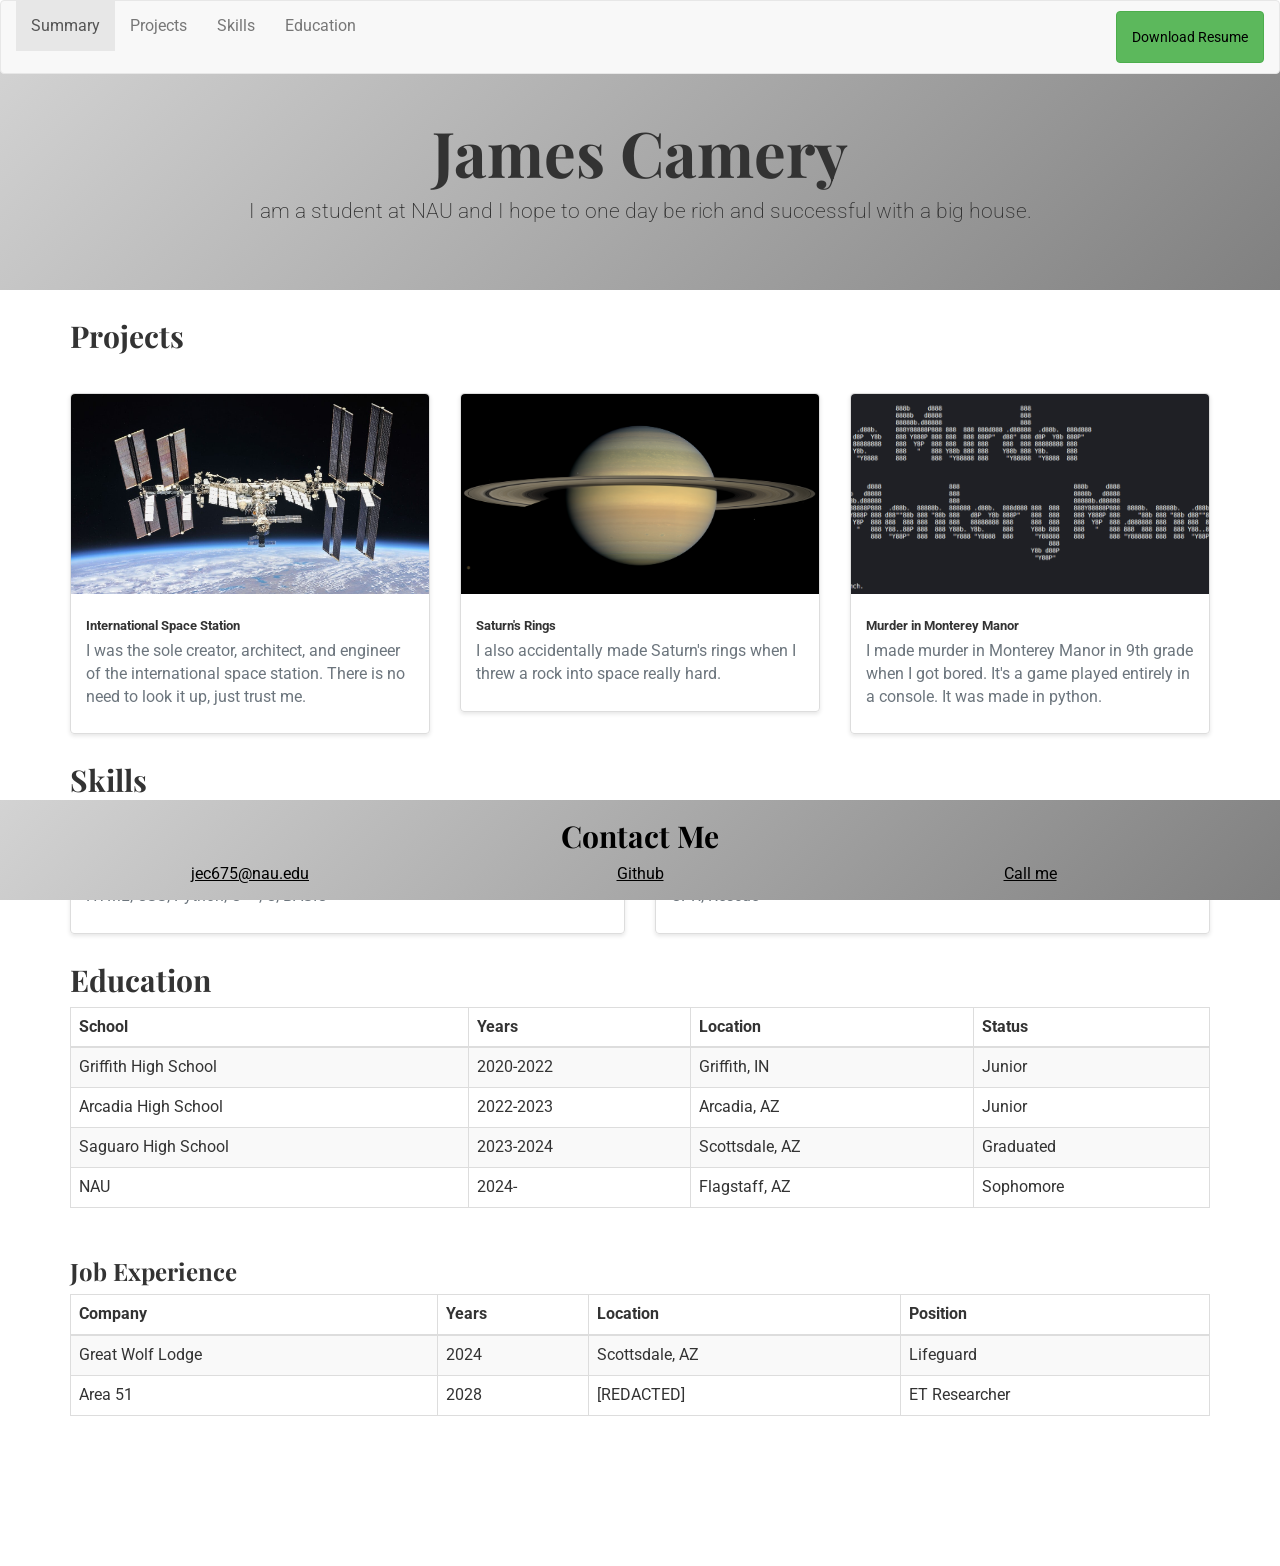
<file: homework6/index.html>
<!DOCTYPE html>
<html>
<head>
  <title>homework 6</title>
  <link href="https://fonts.googleapis.com/css2?family=Playfair+Display:wght@700;900&family=Roboto:wght@400;500;700&display=swap" rel="stylesheet">
  <link rel="stylesheet" href="https://maxcdn.bootstrapcdn.com/bootstrap/3.4.1/css/bootstrap.min.css">
  <link rel="stylesheet" href="style.css">
</head>
<body>

<nav class="navbar navbar-default">          <!-- ITS ALL NEW!!!!!!!!!!!!!!!!!!!! -->
  <div class="container-fluid">
    <ul class="nav navbar-nav">
      <li class = "active"><a href="#">Summary</a></li>
      <li><a href="#Projects">Projects</a></li>
      <li><a href="#Skills">Skills</a></li>
      <li><a href="#Education">Education</a></li>
    </ul>
    <ul class="nav navbar-nav navbar-right">
      <li><a href="https://drive.google.com/uc?export=download&id=1O4Hl3ZOnn2LdUR9ozVTgGlWqoqubGU3K"  class="btn btn-success" style="margin: 10px 15px; color:black;">Download Resume</a></li>
    </ul>
  </div>
</nav>
<div class="jumbotron bg-gradient-secondary">
  <div class="container">
    <div class="row">
      <div class="col-xs-12 text-center">
        <h1 class="display-1">James Camery</h1>      
        <p class="lead">I am a student at NAU and I hope to one day be rich and successful with a big house.</p>
      </div>
    </div>
  </div>
</div>

<div class="container">
  

  <div class="row stack-row">
    <div class="col-md-12">
      <h2 id="Projects" class="mb-4">Projects</h2>
    </div>
  </div>

  <div class="row stack-row">
    <div class="col-md-4">
      <div class="card" style="width: 100%;">
        <img src="spacestation1.png" class="card-img-top" alt="International Space Station">
        <div class="card-body">
          <h5 class="card-title h5 font-weight-bold">International Space Station</h5>
          <p class="card-text text-muted">I was the sole creator, architect, and engineer of the international space station. There is no need to look it up, just trust me.</p>
        </div>
      </div>
    </div>
    <div class="col-md-4">
      <div class="card" style="width: 100%;">
        <img src="saturn1.png" class="card-img-top" alt="Saturn's rings">
        <div class="card-body">
          <h5 class="card-title h5 font-weight-bold">Saturn's Rings</h5>
          <p class="card-text text-muted">I also accidentally made Saturn's rings when I threw a rock into space really hard.</p>
        </div>
      </div>
    </div>
    <div class="col-md-4">
      <div class="card" style="width: 100%;">
        <img src="montery1.png" class="card-img-top" alt="Murder in Monterey Manor">
        <div class="card-body">
          <h5 class="card-title h5 font-weight-bold">Murder in Monterey Manor</h5>
          <p class="card-text text-muted">I made murder in Monterey Manor in 9th grade when I got bored. It's a game played entirely in a console. It was made in python.</p>
        </div>
      </div>
    </div>
  </div>

  <div class="row stack-row">
    <div class="col-md-12">
      <h2 id="Skills" class="mb-4">Skills</h2>
    </div>
  </div>

  <div class="row stack-row">
    <div class="col-md-6">
      <div class="card" style="width: 100%;">
        <div class="card-body">
          <h5 class="card-title h5 font-weight-bold">Coding Languages</h5>
          <p class="card-text text-muted">HTML, CSS, Python, C++, C, BASIC</p>
        </div>
      </div>
    </div>
    <div class="col-md-6">
      <div class="card" style="width: 100%;">
        <div class="card-body">
          <h5 class="card-title h5 font-weight-bold">Lifesaving</h5>
          <p class="card-text text-muted">CPR, Rescue</p>
        </div>
      </div>
    </div>
  </div>

  <div class="row stack-row">
    <div class="col-md-12">
      <h2 id="Education" class="mb-4">Education</h2>
      <table class="table table-striped table-bordered table-hover">
        <thead>
          <tr>
            <th>School</th>
            <th>Years</th>
            <th>Location</th>
            <th>Status</th>
          </tr>
        </thead>
        <tbody>
          <tr>
            <td>Griffith High School</td>
            <td>2020-2022</td>
            <td>Griffith, IN</td>
            <td>Junior</td>
          </tr>
          <tr>
            <td>Arcadia High School</td>
            <td>2022-2023</td>
            <td>Arcadia, AZ</td>
            <td>Junior</td>
          </tr>
          <tr>
            <td>Saguaro High School</td>
            <td>2023-2024</td>
            <td>Scottsdale, AZ</td>
            <td>Graduated</td>
          </tr>
          <tr>
            <td>NAU</td>
            <td>2024-</td>
            <td>Flagstaff, AZ</td>
            <td>Sophomore</td>
          </tr>
        </tbody>
      </table>
      <h3 class="mt-5 mb-4">Job Experience</h3>
      <table class="table table-striped table-bordered table-hover">
        <thead>
          <tr>
            <th>Company</th>
            <th>Years</th>
            <th>Location</th>
            <th>Position</th>
          </tr>
        </thead>
        <tbody>
          <tr>
            <td>Great Wolf Lodge</td>
            <td>2024</td>
            <td>Scottsdale, AZ</td>
            <td>Lifeguard</td>
          </tr>
          <tr>
            <td>Area 51</td>
            <td>2028</td>
            <td>[REDACTED]</td>
            <td>ET Researcher</td>
          </tr>
        </tbody>
      </table>
    </div>
  </div>
</div>

<footer class="footer bg-gradient-secondary">
  <div class="container">
    <div class="row">
      <div class="col-md-12">
        <h2 style="text-align: center;">Contact Me</h2>
      </div>
    </div>
    <div class="row">
      <div class="col-md-4" style="text-align: center;">
        <a href="mailto:jec675@nau.edu">jec675@nau.edu</a>
      </div>
      <div class="col-md-4" style="text-align: center;">
        <a href="https://github.com/Kirbypal">Github</a>
      </div>
      <div class="col-md-4" style="text-align: center;">
        <a href="tel:+67676767">Call me</a>
      </div>
    </div>
  </div>
</footer>

</body>
</html>
</file>
<file: expensetracker/style.css>
/* Task 3: Develop CSS Flexbox responsive navigation (Don) */
body {
    font-family: 'Segoe UI', Tahoma, Geneva, Verdana, sans-serif;
    max-width: 600px;
    margin: 20px auto;
    padding: 20px;
    background-color: #f0f2f5;
    color: #333;
}

header {
    text-align: center;
    margin-bottom: 30px;
}

/* Developed by Brenden: Dashboard Visuals */
#dashboard {
    background: #ffffff;
    padding: 25px;
    border-radius: 12px;
    text-align: center;
    box-shadow: 0 4px 12px rgba(0,0,0,0.08);
    margin-bottom: 25px;
}

#total-amount {
    color: #28a745;
}

#expense-form {
    display: flex;
    flex-direction: column;
    gap: 12px;
    margin-bottom: 30px;
}

input, select, button {
    padding: 12px;
    border: 1px solid #ddd;
    border-radius: 6px;
    font-size: 1rem;
}

/* Task 8: Design and style form validation messages (Don) */
input:invalid:focus {
    border: 2px solid #dc3545;
}

button[type="submit"] {
    background-color: #007bff;
    color: white;
    border: none;
    font-weight: 600;
    cursor: pointer;
    transition: background 0.2s;
}

button[type="submit"]:hover {
    background-color: #0056b3;
}

#expense-list {
    list-style: none;
    padding: 0;
}

#expense-list li {
    background: #fff;
    margin-bottom: 8px;
    padding: 15px;
    border-radius: 6px;
    border-left: 5px solid #007bff;
    display: flex;
    justify-content: space-between;
    align-items: center;
    box-shadow: 0 2px 4px rgba(0,0,0,0.04);
}

/* Responsive Logic (Part of Task 3) */
@media (max-width: 480px) {
    #expense-list li {
        flex-direction: column;
        align-items: flex-start;
        gap: 5px;
    }
}
/* ============================================================
   PHASE 2 ADDITIONS
   James:   Spending summary cards, Report preview table,
            Final UI polish (hover effects, transitions)
   Brenden: Search bar, filter bar layout, edge-case empty state
   Don:     Report modal layout, print styles
   ============================================================ */

/* James: Spending Summary Cards (Weekly, Monthly, Yearly) */
#summary-cards {
    display: flex;
    gap: 12px;
    margin-top: 16px;
    flex-wrap: wrap;
}

.summary-card {
    flex: 1;
    min-width: 120px;
    background: #f8f9fa;
    border: 1px solid #dee2e6;
    border-radius: 8px;
    padding: 14px 16px;
    display: flex;
    flex-direction: column;
    gap: 4px;
    transition: box-shadow 0.2s, transform 0.2s;
}

.summary-card:hover {
    box-shadow: 0 4px 12px rgba(0,0,0,0.1);
    transform: translateY(-2px);
}

.summary-label {
    font-size: 0.75rem;
    text-transform: uppercase;
    letter-spacing: 0.5px;
    color: #6c757d;
}

.summary-value {
    font-size: 1.3rem;
    font-weight: 700;
    color: #28a745;
}

/* Brenden: Search bar */
#search-input {
    width: 100%;
    padding: 10px 12px;
    border: 1px solid #ddd;
    border-radius: 6px;
    font-size: 0.95rem;
    margin-bottom: 10px;
    transition: border-color 0.2s;
}

#search-input:focus {
    outline: none;
    border-color: #007bff;
}

/* Brenden: Filter bar layout */
#filter-bar {
    display: flex;
    gap: 10px;
    align-items: center;
    margin-bottom: 12px;
    flex-wrap: wrap;
}

#filter-bar select {
    flex: 1;
    min-width: 140px;
}

#filter-bar button {
    white-space: nowrap;
}

/* James: Hover effects and transitions on expense list items */
#expense-list li {
    transition: box-shadow 0.2s, transform 0.15s, border-left-color 0.2s;
}

#expense-list li:hover {
    box-shadow: 0 4px 12px rgba(0,0,0,0.1);
    transform: translateX(3px);
}

/* Don: Report Modal layout */
#report-modal {
    position: fixed;
    inset: 0;
    background: rgba(0,0,0,0.55);
    display: flex;
    align-items: center;
    justify-content: center;
    z-index: 1000;
}

#report-modal-content {
    background: #fff;
    border-radius: 12px;
    padding: 28px;
    width: 90%;
    max-width: 680px;
    max-height: 85vh;
    overflow-y: auto;
    box-shadow: 0 8px 32px rgba(0,0,0,0.18);
}

#report-modal-content h2 {
    margin-bottom: 18px;
    font-size: 1.3rem;
}

/* Don: Detailed Report view — clean, printable table */
#report-table {
    width: 100%;
    border-collapse: collapse;
    font-size: 0.9rem;
    margin-bottom: 18px;
}

#report-table th,
#report-table td {
    border: 1px solid #dee2e6;
    padding: 9px 12px;
    text-align: left;
}

#report-table thead {
    background: #007bff;
    color: #fff;
}

#report-table tfoot {
    background: #f8f9fa;
    font-weight: 600;
}

#report-table tbody tr:nth-child(even) {
    background: #f8f9fa;
}

/* James: Report action buttons */
#report-actions {
    display: flex;
    gap: 10px;
    flex-wrap: wrap;
}

#report-actions button {
    padding: 9px 16px;
    border: none;
    border-radius: 6px;
    font-size: 0.9rem;
    cursor: pointer;
    font-weight: 600;
    transition: opacity 0.2s, transform 0.15s;
}

#report-actions button:hover {
    opacity: 0.88;
    transform: translateY(-1px);
}

#download-csv-btn { background: #28a745; color: #fff; }
#print-pdf-btn    { background: #6c757d; color: #fff; }
#close-report-btn { background: #dc3545; color: #fff; }

/* Brenden: Edge case — "no expenses" empty state message */
#expense-list li:only-child {
    border-left-color: #dee2e6;
    justify-content: center;
    font-style: italic;
}

/* Don: Print styles — only show the report table when printing */
@media print {
    body > *:not(#report-modal) { display: none !important; }
    #report-modal {
        position: static;
        background: none;
        display: block !important;
    }
    #report-modal-content {
        box-shadow: none;
        max-height: none;
        padding: 0;
    }
    #report-actions { display: none; }
}

/* James: Final UI Polish — mobile responsive for Phase 2 additions */
@media (max-width: 480px) {
    #summary-cards { flex-direction: column; }
    #filter-bar    { flex-direction: column; align-items: stretch; }
    #report-modal-content { padding: 16px; }
}
</file>
<file: homework3/style.css>
table, th, td {
  border: 1px solid black;
}




.container {
  display: grid;
  grid-template-areas:
    "header header"
    "menu content"
    "footer footer";
  grid-template-columns: 1fr 3fr;
  gap: 3px;
  background-color: black;
  padding: 5px;
}




.container div {
  background-color: white;
  padding: 10px;
}



.container div.header {
  grid-area: header;
  text-align: center;
}




.container div.menu {
  display: flex;
    grid-area: menu;
  color: white;
  justify-content: left;
    align-items:start;
background-color: black;
}




.container div.content {
  grid-area: content;
}




.container div.footer {
  grid-area: footer;
  text-align: center;  
}

.summaryeducationexperience{
    color:green;
    border: green 5px groove;
}

.skills{
    display: flex;
    color:blue;
    border: blue 5px groove;
    
    flex-direction: column;
}

.containerprojects {
  display: grid;
  grid-template-areas:
    "name name name"
    "img img img"
    "img img img";
  grid-template-columns: 1fr 3fr;
  gap: 3px;
  background-color: black;
  padding: 5px;
  border: purple 5px groove;
  grid-template-columns: 1fr 1fr 1fr;
}

.containerprojects div.name{
  background-color: white;
  color: blue;
  padding: 10px;
}

.containerprojects div.img{
  background-color: white;
  padding: 10px;
}


.resumebutton{
    background-color: orange;
    border: orange 5px groove;
    padding: 10px;
    text-align: center;
    text-decoration: underline;
    display: inline-block;
}
</file>
<file: homework4/style.css>
html {
  padding: 10px;
}

@media (max-width: 990px) {
  html {
  font-size : 8px;
  }
  img {
  width: 160px;                            //new 
  height: 90px;
  }
  }



table, th, td {
  border: 1px solid black;
}

.container {
  background-color: black;
  padding: 5px;
  
}




.menu {
  position: fixed;
  top: 0;
  left: 0;
  width: 25%;
  height: 100vh;
  background: white;
  color: white;
  padding: 15px;
  box-sizing: border-box;
  display: flex;
}

.menu a {
  display: block;
  padding: 10px 15px;
  margin-bottom: 10px;
  color: white;
  background-color: gray;
}

.menu a:hover {


  background-color: darkgray;
}





.content {
  margin-left: 25%;
  padding: 10px;
display: grid;
  box-sizing: border-box;
  background: white;
}




.titlebox {
  padding-bottom: 100px;
}

.text{
border: 3px solid black;
  padding: 10px;
  text-align: center;
  margin-bottom: 10px;
  background: white;
  width: 80%;
  position: fixed;
  
}


.summaryeducationexperience {
color: green;
  border: green 5px groove;
  padding: 20px;        
  margin-bottom: 20px;   
  background: white;
}


.skills {
  display: flex;
  flex-direction: column;
  color: blue;
  border: blue 5px groove;
  padding: 15px;
  transition: transform 0.3s ease, box-shadow 0.3s ease;
}

.skills:hover {
  transform: translateY(-8px);
  box-shadow: 0 10px 20px rgba(0, 0, 0, 0.3);
}



.containerprojects {
 display: grid;
  grid-template-columns: 1fr 1fr 1fr;
  gap: 15px;

  background-color: black;
  padding: 20px;         
  margin-bottom: 20px;    
  border: purple 5px groove;
}

.containerprojects img {
  float: left;
  transition: opacity 0.2s ease, transform 0.2s ease;
}

.containerprojects img:hover {
  opacity: 0.3;        
  transform: scale(1.23); 
}

.containerprojects .name {
  background-color: white;
  color: blue;
  padding: 10px;
}

.resumebutton {
  background-color: orange;
  border: orange 5px groove;
  padding: 10px;
  text-align: center;
  text-decoration: underline;
  display: inline-block;
}






.footer {
  margin-top: 20px;
  padding: 10px;
  text-align: center;
  border: 3px solid black;
}
</file>
<file: homework5/style.css>
@media (max-width: 990px) {
  html {
  font-size : 8px;
  }
  img {
  width: 160px;                            
  height: 90px;
  }
}



table, th, td {
  border: 1px solid black;
}






.menu {
  
  display: flex;
  position: fixed;
  top: 0;
  left: 0;
  width: 25.3%;
  height: 100vh;
  background: white;
  box-sizing: border-box;
  flex-direction: column;
  justify-content: space-between;         /*new*/
}

.menu a {                      
  display: flex;
  padding: 10px 15px;       
  margin: 0;
  color: white;
  background-color: gray;
  width: 100%;
  box-sizing: border-box;
  font-size: 30px;
  flex-grow: 1;                     /*new*/
  border: green 5px groove;
  align-items: center;              /*new*/
  justify-content: center;          /*new*/
  
} 

.menu a:hover {                  
  background-color: darkgray;
  
}

.resumebutton {
  
  border: orange 2px groove;
  border-width: 10px;
  
}

.resumebutton:hover {
  background-color: orange;
  color: white;
  transform: translateY(-8px);
  box-shadow: 0 10px 20px rgba(0, 0, 0, 0.3);
}






.container {                      /*new*/
  display: flex;
  flex-direction: column-reverse;              /*new*/
  margin-left: 25%;
  box-sizing: border-box;
  background: white;
  margin-bottom: 50px;
  flex: auto;                  /*new*/
}

.outerprojects {
  background: white;
  border: purple 5px groove;
}





.titlebox {
  padding-bottom: 10px;
  margin-left: 24%;
  margin-top: -29px;
  background: white;
}

.text{
  display: flex;
  flex-direction: column;               /*new*/
  border: 5px groove green;
  padding: 10px;
  text-align: center;
  margin-bottom: 10px;
  background: gray;
  width: 75%;
  position: fixed;          
  
}


.summaryeducationexperience {
color: green;
  border: green 5px groove;
  padding: 20px;        
     
  background: white;
}


.skills {
  display: grid;
  grid-template-columns: 1fr;                 /*new*/
  gap: 20px;
  color: blue;
  border: blue 5px groove;
  background-color: white;
  padding: 15px;
  transition: transform 0.3s ease, box-shadow 0.3s ease;         
}

.skills h3 {
  grid-column: 1 / -1;
}

.skills b {
  border: 2px solid blue;
  padding: 8px;
  display: block;
  margin-bottom: 8px;
}

.skills ul {
  border: 2px solid blue;
  padding: 10px 20px;
  border-radius: 4px;
}

.skills:hover {
  transform: translateY(-8px);
  box-shadow: 0 10px 20px rgba(0, 0, 0, 0.3);       
}



.containerprojects {
  display: grid;
  grid-template-columns: 1fr 1fr 1fr;
  gap: 15px;
  background-color: black;
  padding: 20px;             
  border: purple 5px groove;
  overflow: hidden;
}

.outereducation:hover {
  transform: translateY(-8px);
  box-shadow: 0 10px 20px rgba(0, 0, 0, 0.3);       
}


.project {
  display: grid;
  grid-template-columns: 1fr 1fr;       /*new*/
  gap: 10px;
  align-items: start;
}

.project .name {
  grid-column: 1 / -1;
  background-color: white;
  color: blue;
  padding: 10px;
}

.thewordprojects {
  color: black;
  text-align: center;
  margin-bottom: -10px;
}

.containerprojects img {
  max-width: 100%;
  height: auto;
  transition: opacity 0.2s ease, transform 0.2s ease;      
}

.containerprojects img:hover {
  opacity: 0.3;        
  transform: scale(1.23);       
}

.containerprojects .name {
  background-color: white;
  color: blue;
  padding: 10px;
}








.footer {
  display: flex;
  flex-direction: row;
  justify-content: space-around;              /*new*/
  align-items: center;
  background: gray;
  border: orange 5px groove;
  padding: 0px;
  text-align: center;
  position: fixed;
  bottom: 0;
  width: 75%;
  left: 25%;
  height: 75px;
  flex: auto;  
}

#Summary,
#Projects,
#Skills,
#Education,
#Contact {
  scroll-margin-top: 120px;
}                                                  /* new */

.outereducation {
  margin-bottom: 20px;
}
</file>
<file: homework6/style.css>
.stack-row {
	margin-bottom: 30px;
}

h2 {
	margin-top: 0;
	scroll-margin-top: 70px;
}

h3 {
	margin-top: 50px;
}

body {
	font-family: 'Roboto', sans-serif;
	padding-bottom: 100px;
	padding-top: 50px;
	display: flex;
	flex-direction: column;
	min-height: 100vh;
	font-size: 16px;
	font-weight: 400;
}

h1, h2, h3, h4, h5, h6 {
	font-family: 'Playfair Display', serif;
	font-weight: 700;
}


.navbar {
	position: fixed;
	top: 0;
	left: 0;
	right: 0;
	z-index: 1000;
	width: 100%;
}


.footer {
	position: fixed;
	bottom: 0;
	left: 0;
	right: 0;
	width: 100%;
	height: 100px;
	z-index: 999;
	background-color: lightgray;
	padding: 20px 0;
	margin: 0;
}


.card {
	border: 1px solid #ddd;
	border-radius: 4px;
	box-shadow: 0 2px 4px rgba(0, 0, 0, 0.1);
	transition: box-shadow 0.3s ease;
}

.card:hover {
	box-shadow: 0 4px 8px rgba(0, 0, 0, 0.15);
}

.card-img-top {
	width: 100%;
	height: 200px;
	object-fit: cover;
	border-radius: 4px 4px 0 0;
}

.card-title {
	margin-bottom: 0.5rem;
}

.card-body {
	padding: 15px;
}

.bg-gradient-primary {
	background: linear-gradient(135deg, #007bff 0%, #0056b3 100%);
	color: white;
}

.bg-gradient-primary h1 {
	color: white;
}

.bg-gradient-primary p {
	color: white;
}

.bg-gradient-secondary {
	background: linear-gradient(135deg, #d3d3d3 0%, #808080 100%);
}

.bg-gradient-secondary h2 {
	color: black;
}

.bg-gradient-secondary a {
	color: black;
	text-decoration: underline;
}


.font-weight-bold {
	font-weight: 700;
}

.text-muted {
	color: #6c757d;
}


.card-title.h5 {
	font-size: 1.25rem;
	margin-bottom: 0.75rem;
}
</file>
